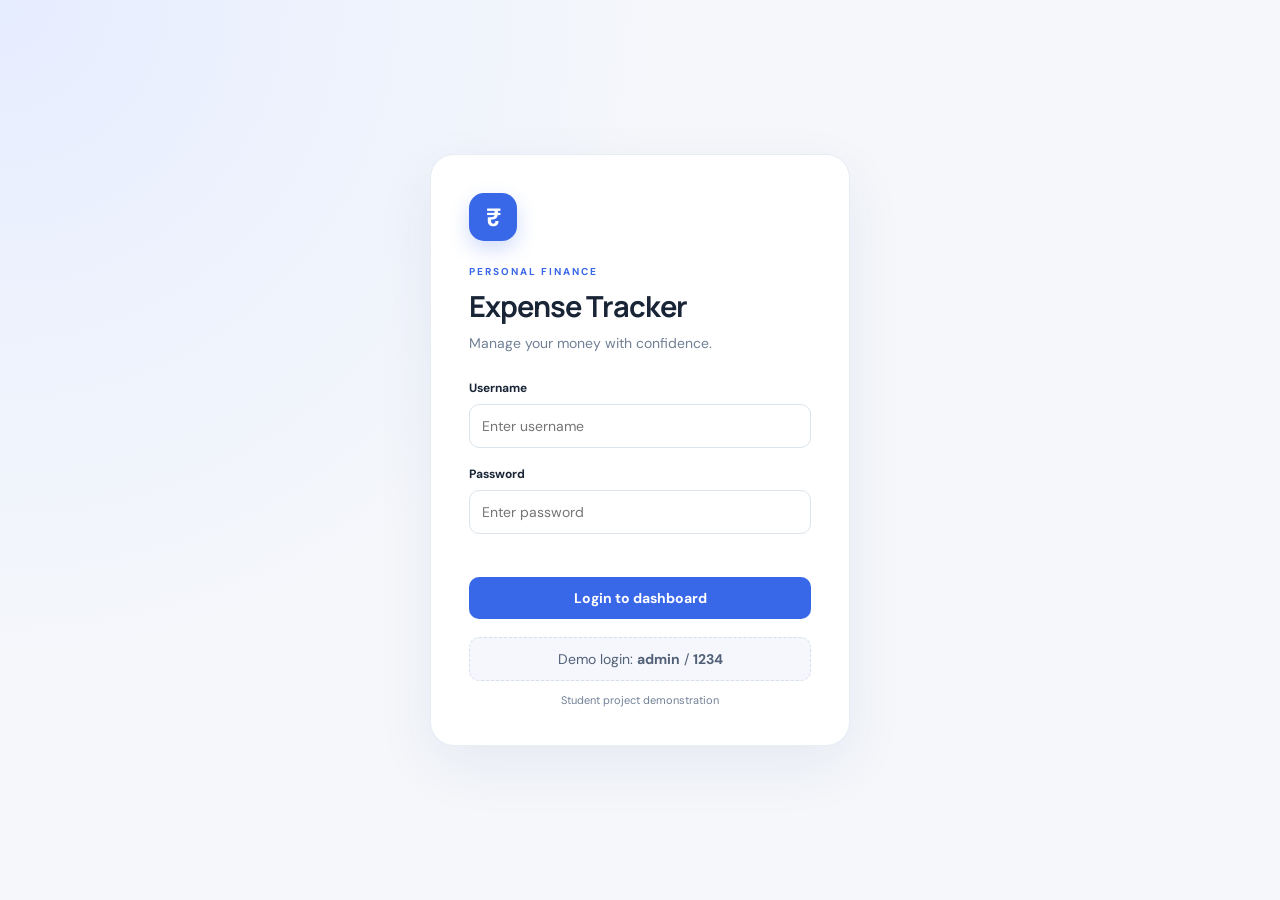
<file: index.html>
<!DOCTYPE html>
<html lang="en">
<head>
  <meta charset="UTF-8">
  <meta name="viewport" content="width=device-width, initial-scale=1.0">
  <title>Expense Tracker | Login</title>
  <link rel="stylesheet" href="style.css">
</head>
<body class="login-page">
  <main class="login-card">
    <div class="brand-mark">₹</div>
    <p class="eyebrow">PERSONAL FINANCE</p>
    <h1>Expense Tracker</h1>
    <p class="muted">Manage your money with confidence.</p>
    <form id="loginForm">
      <label for="username">Username</label>
      <input id="username" autocomplete="username" placeholder="Enter username" required>
      <label for="password">Password</label>
      <input id="password" type="password" autocomplete="current-password" placeholder="Enter password" required>
      <p id="loginError" class="error" aria-live="polite"></p>
      <button class="primary-btn full-width" type="submit">Login to dashboard</button>
    </form>
    <p class="demo-hint">Demo login: <strong>admin</strong> / <strong>1234</strong></p>
    <p class="tiny muted">Student project demonstration</p>
  </main>
  <script>
    document.getElementById('loginForm').addEventListener('submit', function (e) {
      e.preventDefault();
      const user = document.getElementById('username').value.trim();
      const pass = document.getElementById('password').value;
      if (user === 'admin' && pass === '1234') {
        sessionStorage.setItem('expenseTrackerUser', user);
        window.location.href = 'dashboard.html';
      } else {
        document.getElementById('loginError').textContent = 'Invalid username or password. Try admin / 1234.';
      }
    });
  </script>
</body>
</html>
</file>
<file: style.css>
@import url('https://fonts.googleapis.com/css2?family=DM+Sans:wght@400;500;600;700&family=Manrope:wght@500;600;700;800&display=swap');
:root{--ink:#192536;--muted:#718096;--line:#e7edf3;--bg:#f5f7fb;--blue:#3867e8;--blue-dark:#244bc4;--green:#16865c;--red:#d34b59;--white:#fff}
*{box-sizing:border-box}body{margin:0;background:var(--bg);color:var(--ink);font-family:'DM Sans',Arial,sans-serif;font-size:14px}h1,h2,p{margin-top:0}h1,h2,.amount,.brand{font-family:'Manrope','DM Sans',Arial,sans-serif}h1{font-size:clamp(25px,3vw,34px);letter-spacing:-1px;margin-bottom:8px}h2{font-size:17px;margin-bottom:6px;letter-spacing:-.3px}.muted{color:var(--muted)}.eyebrow{font-size:10px;font-weight:700;letter-spacing:2px;color:var(--blue);margin-bottom:8px}.login-page{min-height:100vh;display:grid;place-items:center;padding:22px;background:radial-gradient(circle at top left,#e6edff 0,transparent 42%),var(--bg)}.login-card{background:#fff;border:1px solid var(--line);border-radius:24px;box-shadow:0 20px 60px #1e365d12;width:min(100%,420px);padding:38px}.brand-mark{width:48px;height:48px;display:grid;place-items:center;border-radius:15px;background:var(--blue);color:#fff;font-size:25px;font-weight:800;box-shadow:0 8px 20px #3867e83b;margin-bottom:24px}.brand-mark.small{width:35px;height:35px;font-size:19px;border-radius:11px;margin:0}.login-card h1{font-size:29px}.login-card form{margin-top:28px}label{display:block;font-size:12px;font-weight:700;margin-bottom:8px}input,select{font:inherit;color:var(--ink);border:1px solid #dce4ed;border-radius:10px;background:#fff;padding:12px;width:100%;outline:none;transition:border .15s,box-shadow .15s}input:focus,select:focus{border-color:#7292f5;box-shadow:0 0 0 3px #3867e815}.login-card input{margin-bottom:18px}.primary-btn,.outline-btn{border:0;border-radius:10px;padding:12px 16px;font:inherit;font-weight:700;cursor:pointer;transition:transform .12s,background .12s}.primary-btn{background:var(--blue);color:white}.primary-btn:hover{background:var(--blue-dark)}.primary-btn:active,.outline-btn:active{transform:scale(.99)}.full-width{width:100%}.demo-hint{text-align:center;background:#f5f7fc;border:1px dashed #d6deed;border-radius:10px;padding:12px;margin:18px 0 12px;color:#526178}.tiny{font-size:11px;text-align:center;margin-bottom:0}.error{color:var(--red);font-size:12px;min-height:15px;margin:0 0 10px}.topbar{height:72px;padding:0 max(24px,calc((100% - 1160px)/2));display:flex;align-items:center;justify-content:space-between;background:#fff;border-bottom:1px solid var(--line)}.brand{display:flex;align-items:center;gap:11px;font-size:15px;font-weight:800;text-decoration:none;color:var(--ink)}.top-actions{display:flex;align-items:center;gap:18px}.outline-btn{background:#fff;border:1px solid #dce4ed;color:#536276;padding:9px 14px}.outline-btn:hover{background:#f6f8fc}.container{max-width:1160px;padding:32px 24px 20px;margin:auto}.page-heading{display:flex;align-items:center;justify-content:space-between;gap:20px;margin-bottom:25px}.page-heading p:last-child{margin-bottom:0}.date-pill{background:#fff;border:1px solid var(--line);border-radius:30px;padding:10px 14px;color:#627087;font-size:12px;white-space:nowrap}.summary-grid{display:grid;grid-template-columns:repeat(3,minmax(0,1fr));gap:18px;margin-bottom:22px}.summary-card,.panel{background:#fff;border:1px solid var(--line);border-radius:17px;box-shadow:0 4px 16px #1e365d05}.summary-card{padding:22px}.balance-card{background:linear-gradient(135deg,#3867e8,#4c7af0);color:#fff;border:0}.card-top{display:flex;align-items:center;justify-content:space-between;color:#69778b;font-weight:600}.balance-card .card-top,.balance-card .card-note{color:#e1e9ff}.icon-bubble{width:34px;height:34px;display:grid;place-items:center;border-radius:11px;background:#eef2ff;color:var(--blue);font-size:17px;font-weight:800}.icon-bubble.green{background:#e6f7ef;color:var(--green)}.icon-bubble.red{background:#fff0f1;color:var(--red)}.balance-card .icon-bubble{background:#ffffff24;color:#fff}.amount{font-size:29px;font-weight:800;letter-spacing:-1px;margin:16px 0 5px}.card-note{font-size:12px;color:#9aa5b5;margin:0}.content-grid{display:grid;grid-template-columns:1.08fr .92fr;gap:18px;margin-bottom:22px}.panel{padding:22px}.panel-heading{display:flex;align-items:flex-start;justify-content:space-between;gap:15px;margin-bottom:22px}.panel-heading p{font-size:12px;margin-bottom:0}.transaction-form{display:grid;grid-template-columns:1fr 1fr;gap:15px}.field label{margin-bottom:7px}.transaction-form .primary-btn{grid-column:1/-1;margin-top:2px}.success-message{grid-column:1/-1;color:var(--green);font-size:12px;margin:0}.breakdown{display:grid;gap:17px}.breakdown-row{display:grid;gap:7px}.breakdown-label{display:flex;justify-content:space-between;gap:10px;font-size:12px}.bar-track{height:7px;border-radius:20px;background:#edf1f7;overflow:hidden}.bar-fill{height:100%;border-radius:20px;background:var(--blue)}.project-note{margin-top:26px;padding:14px;background:#f6f8ff;border-radius:12px;border:1px solid #e8edff}.project-note strong{font-size:12px}.project-note p{font-size:11px;line-height:1.6;color:#6b7890;margin:6px 0 0}.history-panel{padding-bottom:8px}.history-heading{align-items:center}.search-input{max-width:240px;padding:10px 12px}.table-wrap{overflow-x:auto}table{border-collapse:collapse;width:100%;min-width:650px;text-align:left}th{font-size:10px;letter-spacing:.8px;text-transform:uppercase;color:#91a0b2;font-weight:700;padding:13px 10px;border-bottom:1px solid var(--line)}td{padding:15px 10px;border-bottom:1px solid #f0f3f7;font-size:12px}tbody tr:last-child td{border-bottom:0}.right{text-align:right}.amount-cell{font-weight:700}.positive{color:var(--green)}.negative{color:var(--red)}.type-pill{display:inline-block;border-radius:30px;padding:5px 8px;font-size:10px;font-weight:700}.type-pill.income{color:var(--green);background:#e8f8f0}.type-pill.expense{color:var(--red);background:#fff0f1}.delete-btn{border:0;background:#fff1f2;color:var(--red);border-radius:7px;padding:6px 9px;cursor:pointer;font-size:11px;font-weight:700}.empty-state{text-align:center;color:#8c99aa;padding:30px}.footer{text-align:center;color:#9aa5b5;font-size:11px;padding:25px 0 8px}
@media(max-width:800px){.container{padding:25px 16px}.topbar{padding:0 16px}.summary-grid{gap:10px}.summary-card{padding:16px}.amount{font-size:23px}.content-grid{grid-template-columns:1fr}.page-heading{align-items:flex-start;flex-direction:column}.date-pill{display:none}}@media(max-width:540px){.topbar{height:64px}.brand{font-size:13px}.top-actions{gap:8px}.top-actions .muted{display:none}.summary-grid{grid-template-columns:1fr}.summary-card{padding:17px}.amount{margin:10px 0 4px}.transaction-form{grid-template-columns:1fr}.transaction-form .primary-btn{grid-column:auto}.panel{padding:17px}.history-heading{align-items:stretch;flex-direction:column}.search-input{max-width:none}.login-card{padding:28px 23px}}
</file>
